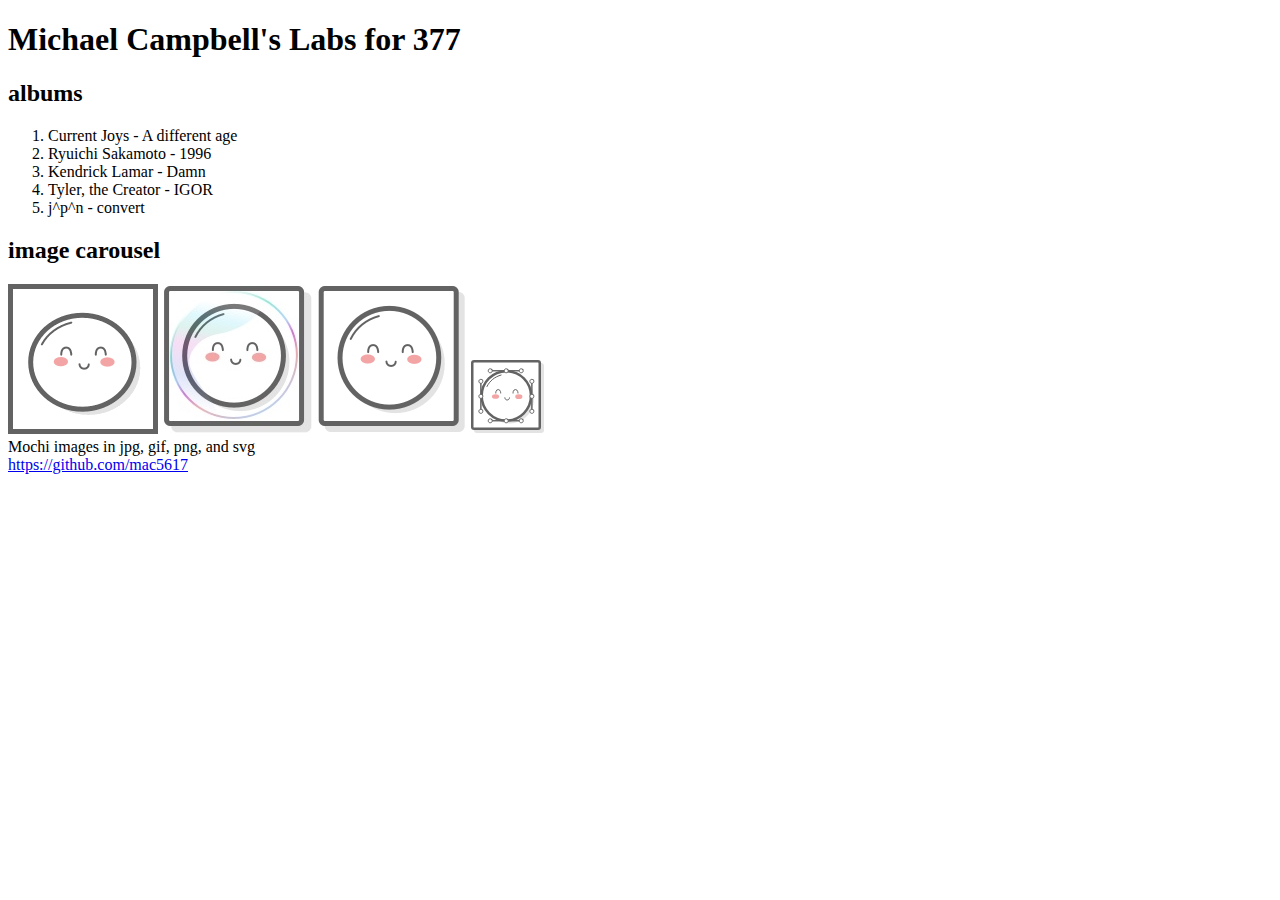
<file: client/lab_1/index.html>
<!DOCTYPE html>
<html lang="en">
<head>
  <meta charset="UTF-8">
  <title>Michael Campbell's Lab 1</title>
</head>
<body>
  <div class="full-width">
    <header><h1>Michael Campbell's Labs for 377</h1></header>
    <div class="container">
      <div class="left">
        <h2>albums</h2>
        <ol>
          <li>Current Joys - A different age</li>
          <li>Ryuichi Sakamoto - 1996</li>
          <li>Kendrick Lamar - Damn</li>
          <li>Tyler, the Creator - IGOR</li>
          <li>j^p^n - convert</li>
        </ol>
        <div class="right">
          <h2>image carousel</h2>
          <div class="images">
            <img src="images/mochi.gif" alt="mochi gif">
            <img src="images/mochi.jpg" alt="mochi jpg">
            <img src="images/mochi.png" alt="mochi png">
            <img src="images/mochi.svg" alt="mochi svg">
          </div>
          <div class="Description">
            Mochi images in jpg, gif, png, and svg
          </div>
        </div>
      </div>
    </div>
  </div>
  <footer><a href="https://github.com/mac5617" target="_blank" rel="noopener noreferrer">https://github.com/mac5617</a></footer>
</body>
</html>
</file>
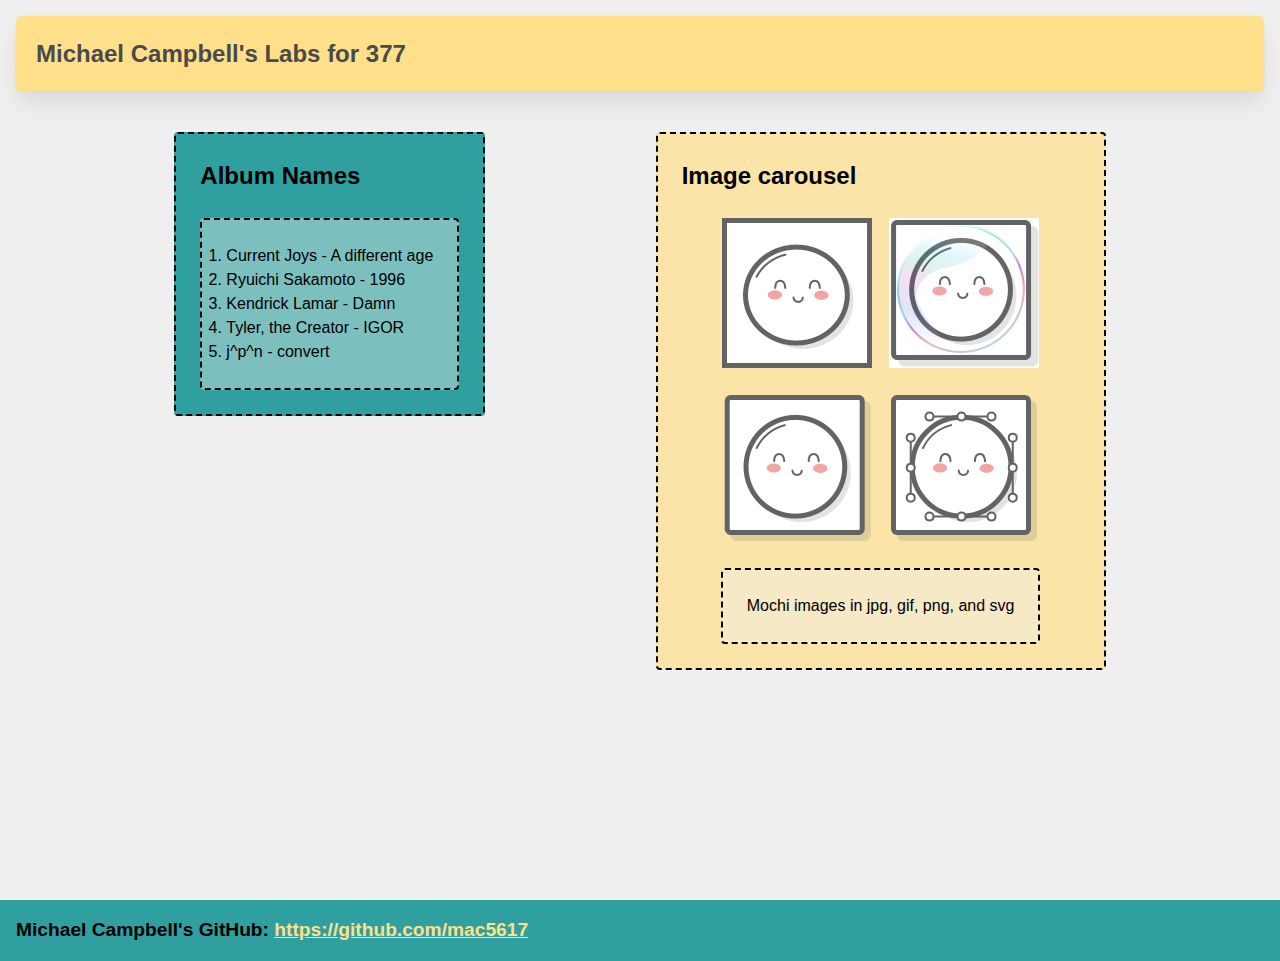
<file: client/lab_2/index.html>
<html lang="en">
<head>
    <meta charset="UTF-8">
    <title>Michael Campbell's Lab 2</title>
    <link rel="stylesheet" href="style.css">
</head>
<body>
  <div class="wrapper">
    <header class="header"><h1>Michael Campbell's Labs for 377</h1></header>
    <div class="container">
      <div class="left_section box">
          <h2>Album Names</h2>
          <ol class="box">
            <li>Current Joys - A different age</li>
            <li>Ryuichi Sakamoto - 1996</li>
            <li>Kendrick Lamar - Damn</li>
            <li>Tyler, the Creator - IGOR</li>
            <li>j^p^n - convert</li>
          </ol>
      </div>
      <div class="right_section box">
        <h2>Image carousel</h2>
        <div class="grid">
          <img src="images/mochi.gif" alt="mochi gif">
          <img src="images/mochi.jpg" alt="mochi jpg">
          <img src="images/mochi.png" alt="mochi png">
          <img src="images/mochi.svg" alt="mochi svg">
        </div>
        <div class="box">
          Mochi images in jpg, gif, png, and svg
        </div>
      </div>
    </div>
  </div>
  <footer class="footer">Michael Campbell's GitHub: <a href="https://github.com/mac5617" target="_blank" rel="noopener noreferrer">https://github.com/mac5617</a></footer>
</body>
</html>
</file>
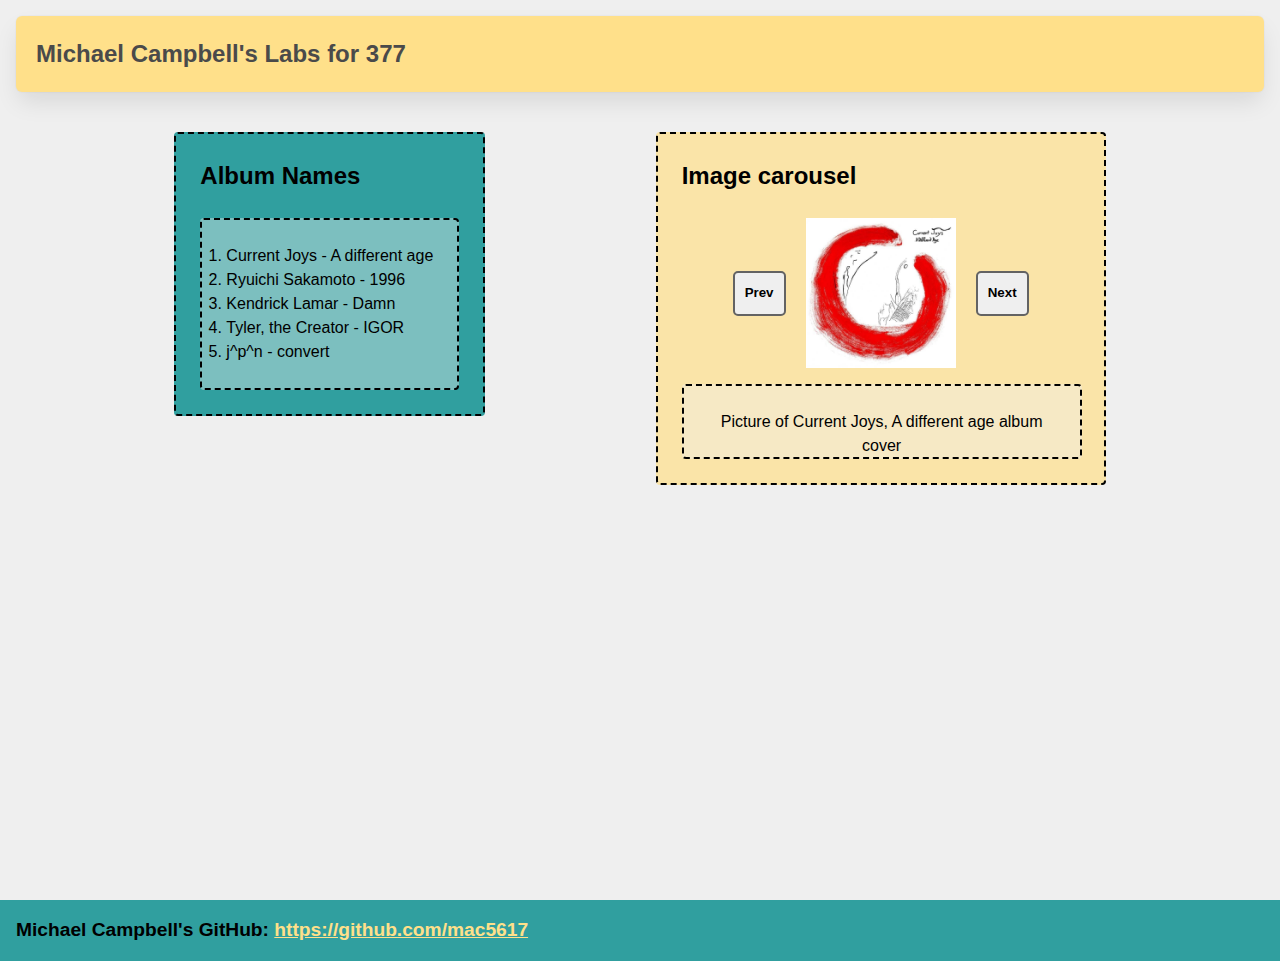
<file: client/lab_3/index.html>
<html lang="en">
<head>
    <meta charset="UTF-8">
    <title>Michael Campbell's Lab 3</title>
    <link rel="stylesheet" href="style.css">

</head>
<body>
  <div class="wrapper">
    <header class="header"><h1>Michael Campbell's Labs for 377</h1></header>
    <div class="container">
      <div class="left_section box">
          <h2>Album Names</h2>
          <ol class="box">
            <li>Current Joys - A different age</li>
            <li>Ryuichi Sakamoto - 1996</li>
            <li>Kendrick Lamar - Damn</li>
            <li>Tyler, the Creator - IGOR</li>
            <li>j^p^n - convert</li>
          </ol>
      </div>
      <div class="right_section box">
        <h2>Image carousel</h2>

          <div class="carousel">
            <button class="prev" aria-label="Previous Slide">Prev</button>
            <div class="carousel_item visible">
              <img src="images/Current_Joy.jpg" alt="Picture of Current Joys, A different age album cover">
            </div>
            <div class="carousel_item">
              <img src="images/damn.jpg" alt="Picture of Kendrick Lamar, Damn album cover">
            </div>
            <div class="carousel_item">
              <img src="images/igor.jpg" alt="Picture of Tyler the Creator, IGOR album cover">
            </div>
            <div class="carousel_item">
              <img src="images/jpn.jpg" alt="Picture of j^p^n, convert album cover">
            </div>
            <div class="carousel_item">
              <img src="images/1996.jpg" alt="Picture of Ryuichi Sakamoto, 1996 album cover">
            </div>
            <button class="next"aria-label="Next Slide">Next</button>
          </div>

        <div class="box TextDesc">
          Mochi images in jpg, gif, png, and svg
        </div>
          </div>
        </div>
    </div>
  </div>
  <footer class="footer">Michael Campbell's GitHub: <a href="https://github.com/mac5617" target="_blank" rel="noopener noreferrer">https://github.com/mac5617</a></footer>
  <script src="script.js"></script>
</body>
</html>
<!--
    Replace this with your working code from Lab 2, and include:
    - The styles in this folder's `style.css`
    - The script in script.js, which should be included via a `<script src="script.js" >` call before your closing </body> tag 
-->
</file>
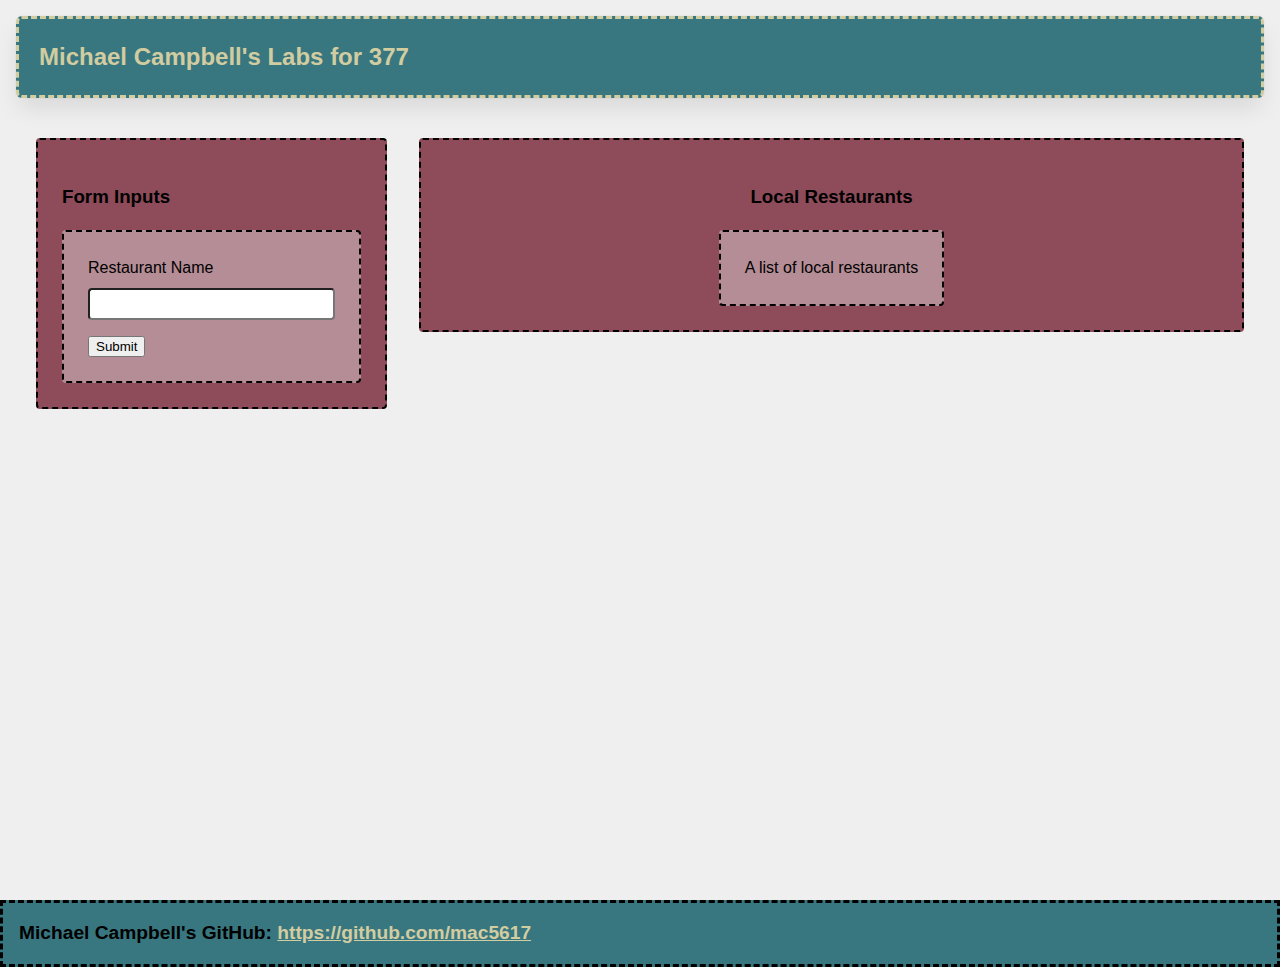
<file: client/lab_4/index.html>
<html lang="en">
  <head>
    <meta charset="UTF-8" />
    <meta http-equiv="X-UA-Compatible" content="IE=edge" />
    <meta name="viewport" content="width=device-width, initial-scale=1.0" />
    <title>Michael Campbell's Labs for 377</title>
    <link rel="stylesheet" href="style.css" />
  </head>
  <body>
    <div class="wrapper">
      <header class="header">
        <h1>Michael Campbell's Labs for 377</h1>
      </header>
      <div class="container">
        <div class="left_section box">
          <h3>Form Inputs</h3>
          <form action="/api" class="box">
            <label for="resto">Restaurant Name</label>
            <input type="text" name="resto" id="resto" />
            <button type="submit">Submit</button>
          </form>
        </div>
        <div class="right_section box">
          <h3>Local Restaurants</h3>
          <div class="restaurant_list box">A list of local restaurants</div>
        </div>
      </div>
    </div>
  </body>
  <footer class="footer">
    Michael Campbell's GitHub: <a href="https://github.com/mac5617">https://github.com/mac5617</a>
  </footer>
</html>
</file>
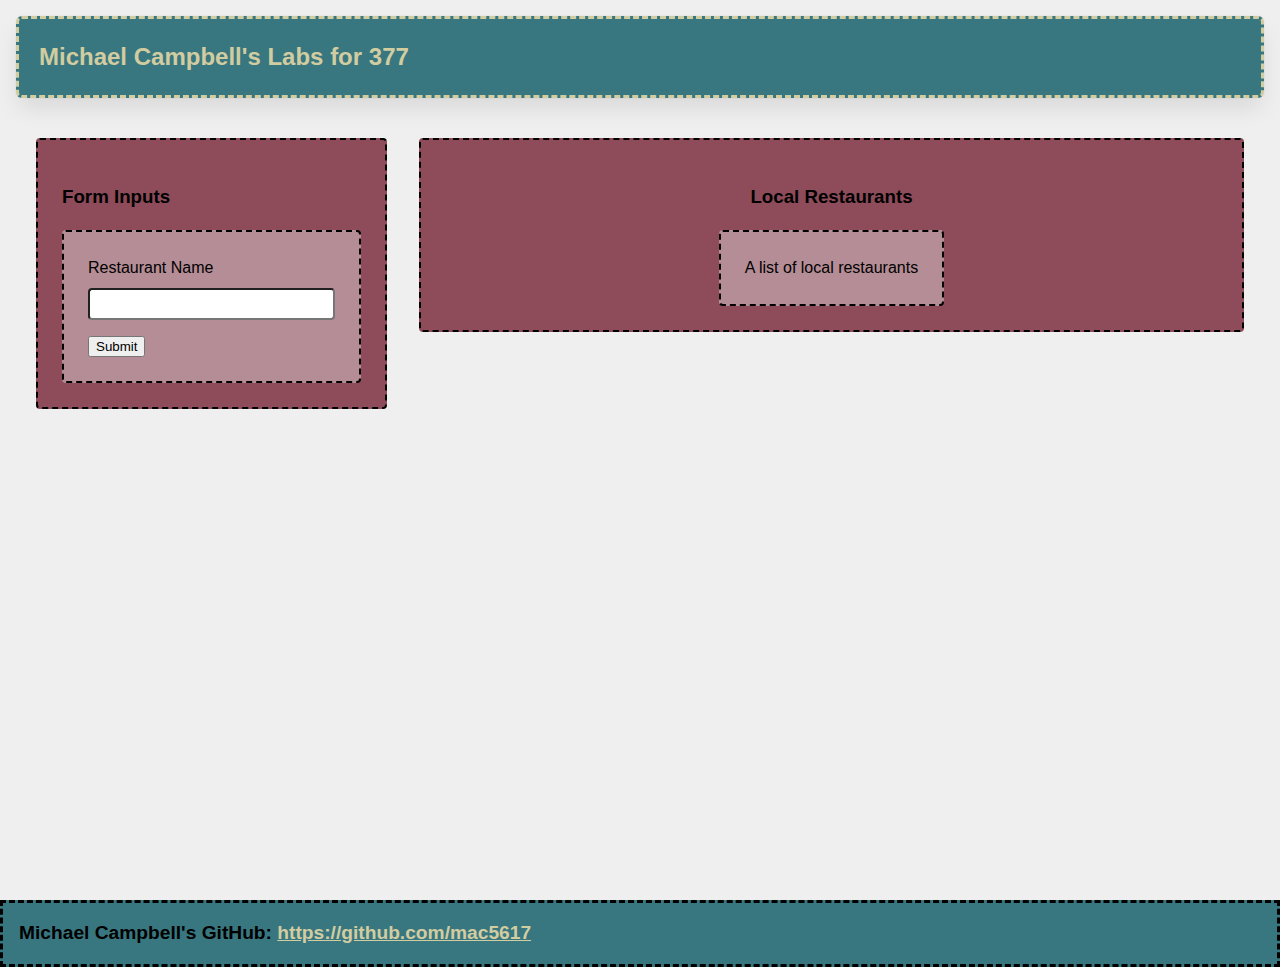
<file: client/lab_5/index.html>
<html lang="en">
  <head>
    <meta charset="UTF-8" />
    <meta http-equiv="X-UA-Compatible" content="IE=edge" />
    <meta name="viewport" content="width=device-width, initial-scale=1.0" />
    <title>Michael Campbell's Labs for 377</title>
    <link rel="stylesheet" href="style.css" />
    <script src="script.js"></script>
  </head>
  <body>
    <div class="wrapper">
      <header class="header">
        <h1>Michael Campbell's Labs for 377</h1>
      </header>
      <div class="container">
        <div class="left_section box">
          <h3>Form Inputs</h3>
          <form action="/api" class="box main_form">
            <label for="resto">Restaurant Name</label>
            <input type="text" name="resto" id="resto" />
            <button type="submit">Submit</button>
          </form>
        </div>
        <div class="right_section box">
          <h3>Local Restaurants</h3>
          <div class="restaurant_list box">A list of local restaurants</div>
        </div>
      </div>
    </div>
  </body>
  <footer class="footer">
    Michael Campbell's GitHub: <a href="https://github.com/mac5617">https://github.com/mac5617</a>
  </footer>
</html>
</file>
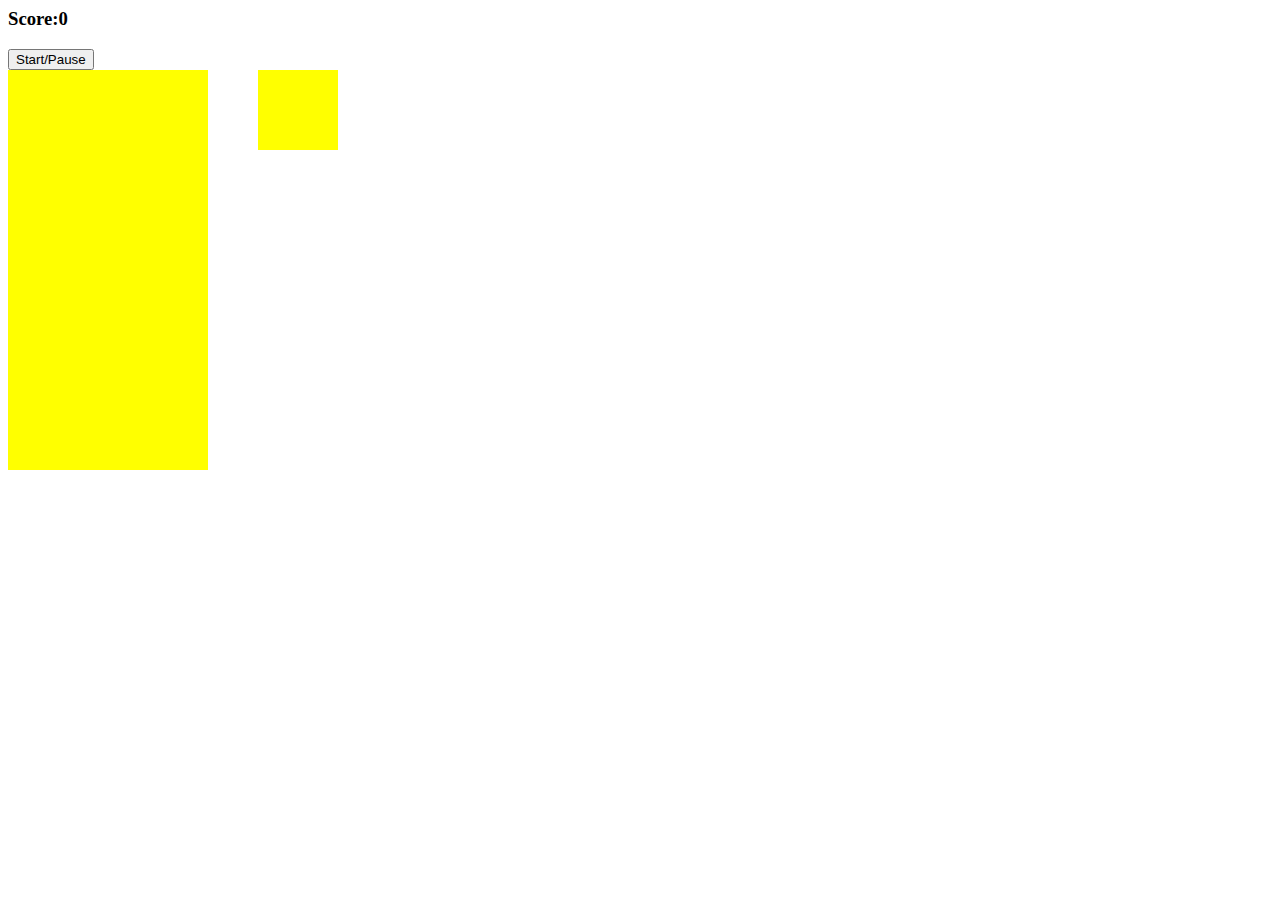
<file: client/tetris/index.html>
<html lang="en">
<head>
    <meta charset="UTF-8">
    <meta http-equiv="X-UA-Compatible" content="IE=edge">
    <meta name="viewport" content="width=device-width, initial-scale=1.0">
    <title>Basic Tetris</title>
    <script src="app.js"></script>
    <link rel="stylesheet" href="style.css">
</head>
<body>
    <h3>Score:<span id="score">0</span></h3>
    <button id="start-button">Start/Pause</button>
    <div class="container">
        <div class="grid">
            <div></div>
            <div></div>
            <div></div>
            <div></div>
            <div></div>
            <div></div>
            <div></div>
            <div></div>
            <div></div>
            <div></div>
            <div></div>
            <div></div>
            <div></div>
            <div></div>
            <div></div>
            <div></div>
            <div></div>
            <div></div>
            <div></div>
            <div></div>
            <div></div>
            <div></div>
            <div></div>
            <div></div>
            <div></div>
            <div></div>
            <div></div>
            <div></div>
            <div></div>
            <div></div>
            <div></div>
            <div></div>
            <div></div>
            <div></div>
            <div></div>
            <div></div>
            <div></div>
            <div></div>
            <div></div>
            <div></div>
            <div></div>
            <div></div>
            <div></div>
            <div></div>
            <div></div>
            <div></div>
            <div></div>
            <div></div>
            <div></div>
            <div></div>
            <div></div>
            <div></div>
            <div></div>
            <div></div>
            <div></div>
            <div></div>
            <div></div>
            <div></div>
            <div></div>
            <div></div>
            <div></div>
            <div></div>
            <div></div>
            <div></div>
            <div></div>
            <div></div>
            <div></div>
            <div></div>
            <div></div>
            <div></div>
            <div></div>
            <div></div>
            <div></div>
            <div></div>
            <div></div>
            <div></div>
            <div></div>
            <div></div>
            <div></div>
            <div></div>
            <div></div>
            <div></div>
            <div></div>
            <div></div>
            <div></div>
            <div></div>
            <div></div>
            <div></div>
            <div></div>
            <div></div>
            <div></div>
            <div></div>
            <div></div>
            <div></div>
            <div></div>
            <div></div>
            <div></div>
            <div></div>
            <div></div>
            <div></div>
            <div></div>
            <div></div>
            <div></div>
            <div></div>
            <div></div>
            <div></div>
            <div></div>
            <div></div>
            <div></div>
            <div></div>
            <div></div>
            <div></div>
            <div></div>
            <div></div>
            <div></div>
            <div></div>
            <div></div>
            <div></div>
            <div></div>
            <div></div>
            <div></div>
            <div></div>
            <div></div>
            <div></div>
            <div></div>
            <div></div>
            <div></div>
            <div></div>
            <div></div>
            <div></div>
            <div></div>
            <div></div>
            <div></div>
            <div></div>
            <div></div>
            <div></div>
            <div></div>
            <div></div>
            <div></div>
            <div></div>
            <div></div>
            <div></div>
            <div></div>
            <div></div>
            <div></div>
            <div></div>
            <div></div>
            <div></div>
            <div></div>
            <div></div>
            <div></div>
            <div></div>
            <div></div>
            <div></div>
            <div></div>
            <div></div>
            <div></div>
            <div></div>
            <div></div>
            <div></div>
            <div></div>
            <div></div>
            <div></div>
            <div></div>
            <div></div>
            <div></div>
            <div></div>
            <div></div>
            <div></div>
            <div></div>
            <div></div>
            <div></div>
            <div></div>
            <div></div>
            <div></div>
            <div></div>
            <div></div>
            <div></div>
            <div></div>
            <div></div>
            <div></div>
            <div></div>
            <div></div>
            <div></div>
            <div></div>
            <div></div>
            <div></div>
            <div></div>
            <div></div>
            <div></div>
            <div></div>
            <div></div>
            <div></div>
            <div></div>
            <div></div>
            <div></div>
            <div></div>
            <div></div>
            <div></div>
            <div></div>
            <div class="taken"></div>
            <div class="taken"></div>
            <div class="taken"></div>
            <div class="taken"></div>
            <div class="taken"></div>
            <div class="taken"></div>
            <div class="taken"></div>
            <div class="taken"></div>
            <div class="taken"></div>
            <div class="taken"></div>
        </div>
        <div class="mini-grid">
            <div></div>
            <div></div>
            <div></div>
            <div></div>
            <div></div>
            <div></div>
            <div></div>
            <div></div>
            <div></div>
            <div></div>
            <div></div>
            <div></div>
            <div></div>
            <div></div>
            <div></div>
            <div></div>
        </div>
    </div>
    
</body>
</html>
</file>
<file: client/lab_2/style.css>
* {
  box-sizing: border-box;
}

/* 
  These rules apply to actual HTML elements with no labelling!
  So: they style the tags directly
*/

html {
  background-color: #fff;
  font-size: 16px;
  min-width: 300px;
  overflow-x: hidden;
  overflow-y: scroll;

  /* these are specific to different browsers */
  -moz-osx-font-smoothing: grayscale;
  -webkit-font-smoothing: antialiased;
  text-rendering: optimizeLegibility;
  -webkit-text-size-adjust: 100%;
  -moz-text-size-adjust: 100%;
  text-size-adjust: 100%;
}

body {
  margin: 0;
  padding: 0;

  font-family: ‘Segoe UI’, Candara, ‘Bitstream Vera Sans’, ‘DejaVu Sans’, ‘Bitsream Vera Sans’, ‘Trebuchet MS’, Verdana, ‘Verdana Ref’, sans-serif;
  font-weight: 400;
  line-height: 1.5;
  background-color: rgb(239, 239, 239);
}


a {
  display: inline-block;
  text-decoration: none;
}

h2 {
  margin:0;
  padding:0;
  padding-bottom:1.5rem;
}

form {
  accent-color: hsla(120, 100%, 50%, 0.482);
}

/*
  - These styles use 'class names'
  - You can apply them by using the 'class' attribute on your HTML
  - like this: <div class="wrapper">
  - note that the period vanishes there!
*/


.wrapper {
  min-height: 100vh;
  display: flex;
  flex-direction: column;
  margin: 0;
  flex: 1;
}

.container {
  margin: 0 20px;
  display: flex;
  justify-content: space-evenly;
  align-items: start;
  flex:1;
}

.header {
  padding-top: 1rem;
  padding-left: 1rem;
  padding-right: 1rem;
  padding-bottom: 1.5rem;
}


/*
  This rule implies that the H1 tag lives within another HTML tag
  It "inherits" some rules from the above
  Those rules won't apply to an h1 that's outside a block with the class of 'header'
*/

.header h1 {
  display: block;
  /* this will push other blocks out of the way */

  /* colors */
  background-color: #ffe08a;
  color: #4a4a4a;

  /* shapes */
  border-radius: 6px;
  font-size: 1.5rem;
  padding: 1.25rem;
  margin:0; /* removing the margin on h1 tags means the header pins to the top if we move it around */


  /* box-shadows are fancy */
  box-shadow: 0 0.5em 1em -0.125em rgb(10 10 10 / 10%), 0 0 0 1px rgb(10 10 10 / 2%);
}


/*
  Rules can be combined on a block to apply the 'cascade' in order
  So you can use two classnames in a single class attribute
  like: <div class="box section">

  Rules may combine in unexpected ways - remember that the LAST thing written in this file will have "priority"
  And will be what displays in your client
*/

.box {
  background-color: rgba(239, 239, 239, 0.40);
  border: 2px dashed;
  border-radius: 4px;

  width: fit-content;
  height:fit-content;
  padding: 1.5rem;
  margin: 0 auto;
}

.left_section {
  background-color: rgba(0, 139, 139, 0.8);
  flex: 0 1 auto;
  margin: 1rem;
  padding: 1.5rem;
}

.right_section {
  background-color: rgba(255, 224, 138, 0.7);
  flex: 1 2 auto;
  margin: 1rem;
  max-width: 450px;
  align-items: center;
  max-width: 450px;
}

/*
  This block is actually dependent on the "container" block having a flex set on it
  and the "wrapper" block displaying as a flex column with a "vertical height" (vh) of 100.
  That serves to cram the footer to the bottom of the page.
*/

.footer {
  flex-shrink: 0;
  padding: 1rem;
  background-color: rgba(0, 139, 139, 0.8);
  font-size: 1.2rem;
  font-weight: 600;
}

.footer a {
  color: rgba(255, 224, 138, 1);
  text-decoration: underline;
}

/*
  This is an example of a 'pseudoclass'
  In this instance, it says what to do if a mouse hovers over a link
  This is pretty desktop-specific, since there's no hover function on touchscreens
*/
.footer a:hover {
  /* Hue, saturation, luminosity, alpha */
  background-color: hsla(0, 0%, 90%, 0.15);
  /* red, green, blue, alpha */
  color: rgb(246, 169, 93);
  text-decoration: none;
}

.subtitle {
  color: rgba(0, 0, 0, 0.8);
  margin: 0px;
  margin-bottom: 5px;
}


/* Deploy this with images as direct "children" and the images should pop into shape */
.grid {
  display: flex;
  justify-content: space-evenly;
  flex-flow: wrap;
  width: 350px;
  height: 350px;
  margin: 0 auto;
}

.grid img {
  width: 150px;
  height: 150px;
}
</file>
<file: client/lab_3/style.css>
* {
  box-sizing: border-box;
}

/* 
  These rules apply to actual HTML elements with no labelling!
  So: they style the tags directly
*/

html {
  background-color: #fff;
  font-size: 16px;
  min-width: 300px;
  overflow-x: hidden;
  overflow-y: scroll;

  /* these are specific to different browsers */
  -moz-osx-font-smoothing: grayscale;
  -webkit-font-smoothing: antialiased;
  text-rendering: optimizeLegibility;
  -webkit-text-size-adjust: 100%;
  -moz-text-size-adjust: 100%;
  text-size-adjust: 100%;
}

body {
  margin: 0;
  padding: 0;

  font-family: ‘Segoe UI’, Candara, ‘Bitstream Vera Sans’, ‘DejaVu Sans’, ‘Bitsream Vera Sans’, ‘Trebuchet MS’, Verdana, ‘Verdana Ref’, sans-serif;
  font-weight: 400;
  line-height: 1.5;
  background-color: rgb(239, 239, 239);
}


a {
  display: inline-block;
  text-decoration: none;
}

h2 {
  margin:0;
  padding:0;
  padding-bottom:1.5rem;
}

form {
  accent-color: hsla(120, 100%, 50%, 0.482);
}

/*
  - These styles use 'class names'
  - You can apply them by using the 'class' attribute on your HTML
  - like this: <div class="wrapper">
  - note that the period vanishes there!
*/


.wrapper {
  min-height: 100vh;
  display: flex;
  flex-direction: column;
  margin: 0;
  flex: 1;
}

.container {
  margin: 0 20px;
  display: flex;
  justify-content: space-evenly;
  align-items: start;
  flex:1;
}

.header {
  padding-top: 1rem;
  padding-left: 1rem;
  padding-right: 1rem;
  padding-bottom: 1.5rem;
}


/*
  This rule implies that the H1 tag lives within another HTML tag
  It "inherits" some rules from the above
  Those rules won't apply to an h1 that's outside a block with the class of 'header'
*/

.header h1 {
  display: block;
  /* this will push other blocks out of the way */

  /* colors */
  background-color: #ffe08a;
  color: #4a4a4a;

  /* shapes */
  border-radius: 6px;
  font-size: 1.5rem;
  padding: 1.25rem;
  margin:0; /* removing the margin on h1 tags means the header pins to the top if we move */


  /* box-shadows are fancy */
  box-shadow: 0 0.5em 1em -0.125em rgb(10 10 10 / 10%), 0 0 0 1px rgb(10 10 10 / 2%);
}


/*
  Rules can be combined on a block to apply the 'cascade' in order
  So you can use two classnames in a single class attribute
  like: <div class="box section">

  Rules may combine in unexpected ways - remember that the LAST thing written in this file will have "priority"
  And will be what displays in your client
*/

.box {
  background-color: rgba(239, 239, 239, 0.40);
  border: 2px dashed;
  border-radius: 4px;

  width: fit-content;
  height:fit-content;
  padding: 1.5rem;
  margin: 0 auto;
}

.left_section {
  background-color: rgba(0, 139, 139, 0.8);
  flex: 0 1 auto;
  margin: 1rem;
  padding: 1.5rem;
}

.right_section {
  background-color: rgba(255, 224, 138, 0.7);
  flex: 1 2 auto;
  margin: 1rem;
  align-items: center;
  max-width: 450px;
}

/*
  This block is actually dependent on the "container" block having a flex set on it
  and the "wrapper" block displaying as a flex column with a "vertical height" (vh) of 100.
  That serves to cram the footer to the bottom of the page.
*/

.footer {
  flex-shrink: 0;
  padding: 1rem;
  background-color: rgba(0, 139, 139, 0.8);
  font-size: 1.2rem;
  font-weight: 600;
}

.footer a {
  color: rgba(255, 224, 138, 1);
  text-decoration: underline;
}

/*
  This is an example of a 'pseudoclass'
  In this instance, it says what to do if a mouse hovers over a link
  This is pretty desktop-specific, since there's no hover function on touchscreens
*/
.footer a:hover {
  /* Hue, saturation, luminosity, alpha */
  background-color: hsla(0, 0%, 90%, 0.15);
  /* red, green, blue, alpha */
  color: rgb(246, 169, 93);
  text-decoration: none;
}

.subtitle {
  color: rgba(0, 0, 0, 0.8);
  margin: 0px;
  margin-bottom: 5px;
}


/* Deploy this with images as direct "children" and the images should pop into shape */
.grid {
  display: flex;
  justify-content: space-evenly;
  flex-flow: wrap;
  width: 350px;
  height: 350px;
  margin: 0 auto;
}

.grid img {
  width: 150px;
  height: 150px;
}
.TextDesc {
  height: 75px;
  width: 400px;
  text-align: center;
}

/* Carousel */
div.carousel {
  max-width: 300px;
  overflow: hidden;
  text-align: center;
  display: flex;
  flex-direction: row;
  align-items: center;
  justify-content: space-between;
  margin: 0 auto;
  margin-bottom: 1rem;
}

.carousel .slides {
  display: flex;
  overflow-x: auto;
  scroll-snap-type: x mandatory;
  scroll-behavior: smooth;
  -webkit-overflow-scrolling: touch;
}

/* .carousel_item, */
.carousel_item{
  display: none;
}
.hidden {
  display: none;
}

.visible {
  display: block;
}

.carousel_item img {
  /* 
    Setting width, rather than max-width or min-width,
    means annoying pop-ins won't happen
    but it also means you need to format your images to be compatible
    or they will stretch weird

    - try a tall one and see what happens
    - change the height on a fixed image size and see what happens
    - now make sure that images are _always_ square
    - ... there's a reason crop tools are popular in image editors
   */
  width: 150px; 
}

.prev,
.next {
  border: none;
  margin: 2px;
  text-align: center;
  border-radius: 5px;
  font-weight: bold;
  height: 45px;
  padding: 10px;
  line-height: 0; /* This centers a button's text! */
  border: 2px solid rgb(99,99,99); /* shorthand for how to do a border */
}

.prev:focus,
.next:focus {
  margin: 0;
  /* Pick a good border colour and check out how it works with your buttons */
  border-color: #4a2b25;
}

.prev:hover,
.next:hover {
  /* Pick a good background colour for your hover pseudoclass */
  background-color: rgb(235, 144, 17);
}
</file>
<file: client/lab_4/style.css>
* {
  box-sizing: border-box;
}

/* 
  These rules apply to actual HTML elements with no labelling!
  So: they style the tags directly
*/

html {
  background-color: #fff;
  font-size: 16px;
  min-width: 300px;
  overflow-x: hidden;
  overflow-y: scroll;

  /* these are specific to different browsers */
  -moz-osx-font-smoothing: grayscale;
  -webkit-font-smoothing: antialiased;
  text-rendering: optimizeLegibility;
  -webkit-text-size-adjust: 100%;
  -moz-text-size-adjust: 100%;
  text-size-adjust: 100%;
}

body {
  margin: 0;
  padding: 0;

  font-family: ‘Segoe UI’, Candara, ‘Bitstream Vera Sans’, ‘DejaVu Sans’, ‘Bitsream Vera Sans’, ‘Trebuchet MS’, Verdana, ‘Verdana Ref’, sans-serif;
  font-weight: 400;
  line-height: 1.5;
  background-color: rgb(239, 239, 239);
}


a {
  display: inline-block;
  text-decoration: none;
}

h2 {
  margin:0;
  padding:0;
  padding-bottom:1.5rem;
}

form {
  accent-color: hsla(120, 100%, 50%, 0.482);
}

/*
  - These styles use 'class names'
  - You can apply them by using the 'class' attribute on your HTML
  - like this: <div class="wrapper">
  - note that the period vanishes there!
*/


.wrapper {
  min-height: 100vh;
  display: flex;
  flex-direction: column;
  margin: 0;
  flex: 1;
}

.container {
  margin: 0 20px;
  display: flex;
  justify-content: space-evenly;
  align-items: start;
  flex:1;
}

.header {
  padding-top: 1rem;
  padding-left: 1rem;
  padding-right: 1rem;
  padding-bottom: 1.5rem;
}


/*
  This rule implies that the H1 tag lives within another HTML tag
  It "inherits" some rules from the above
  Those rules won't apply to an h1 that's outside a block with the class of 'header'
*/

.header h1 {
  display: block;
  /* this will push other blocks out of the way */

  /* colors */
  background-color: #387780;
  color: #D2CCA1;

  /* shapes */
  border-radius: 6px;
  font-size: 1.5rem;
  padding: 1.25rem;
  margin:0; /* removing the margin on h1 tags means the header pins to the top if we move */


  /* box-shadows are fancy */
  box-shadow: 0 0.5em 1em -0.125em rgb(10 10 10 / 10%), 0 0 0 1px rgb(10 10 10 / 2%);
}


/*
  Rules can be combined on a block to apply the 'cascade' in order
  So you can use two classnames in a single class attribute
  like: <div class="box section">

  Rules may combine in unexpected ways - remember that the LAST thing written in this file will have "priority"
  And will be what displays in your client
*/

.box {
  background-color: rgba(239, 239, 239, 0.40);
  border: 2px dashed;
  border-radius: 4px;

  width: fit-content;
  height:fit-content;
  padding: 1.5rem;
  margin: 0 auto;
}

.left_section {
  background-color:#8e4c5a;
  flex: 0 1 auto;
  margin: 1rem;
  padding: 1.5rem;
}

.right_section {
  background-color: #8e4c5a;
  text-align: center;
  flex: 1 2 auto;
  margin: 1rem;
  align-items: center;
  display: flex;
  flex-flow: column;
}

/*
  This block is actually dependent on the "container" block having a flex set on it
  and the "wrapper" block displaying as a flex column with a "vertical height" (vh) of 100.
  That serves to cram the footer to the bottom of the page.
*/

.footer {
  flex-shrink: 0;
  padding: 1rem;
  background-color: #387780;

  font-size: 1.2rem;
  font-weight: 600;
}

.footer a {
  color: #D2CCA1;
  text-decoration: underline;
}

/*
  This is an example of a 'pseudoclass'
  In this instance, it says what to do if a mouse hovers over a link
  This is pretty desktop-specific, since there's no hover function on touchscreens
*/
.footer a:hover {
  /* Hue, saturation, luminosity, alpha */
  background-color: hsla(0, 0%, 90%, 0.15);
  /* red, green, blue, alpha */
  color: rgb(246, 169, 93);
  text-decoration: none;
}

.subtitle {
  color: rgba(0, 0, 0, 0.8);
  margin: 0px;
  margin-bottom: 5px;
}


/* Deploy this with images as direct "children" and the images should pop into shape */
.grid {
  display: flex;
  justify-content: space-evenly;
  flex-flow: wrap;
  width: 350px;
  height: 350px;
  margin: 0 auto;
}

.grid img {
  width: 150px;
  height: 150px;
}


/* Carousel */
div.carousel {
  max-width: 300px;
  overflow: hidden;
  text-align: center;
  display: flex;
  flex-direction: row;
  align-items: center;
  justify-content: space-between;
  margin: 0 auto;
  margin-bottom: 1rem;
}

.carousel .slides {
  display: flex;
  overflow-x: auto;
  scroll-snap-type: x mandatory;
  scroll-behavior: smooth;
  -webkit-overflow-scrolling: touch;
}

/* .carousel_item, */
.hidden {
  display: none;
}

.visible {
  display: block;
}

.carousel_item img {
  /* 
    Setting width, rather than max-width or min-width,
    means annoying pop-ins won't happen
    but it also means you need to format your images to be compatible
    or they will stretch weird

    - try a tall one and see what happens
    - change the height on a fixed image size and see what happens
    - now make sure that images are _always_ square
    - ... there's a reason crop tools are popular in image editors
   */
  width: 150px; 
}

.prev,
.next {
  border: none;
  margin: 2px;
  text-align: center;
  border-radius: 5px;
  font-weight: bold;
  height: 45px;
  padding: 10px;
  line-height: 0; /* This centers a button's text! */
  border: 2px solid rgb(99,99,99); /* shorthand for how to do a border */
}

.prev:focus,
.next:focus {
  margin: 0;
  /* Pick a good border colour and check out how it works with your buttons */
}


/*
Form Styles
*/

form input {
  /* This is a hack to make sure our boxes line up with one another nicely */
  width: 100%;
  width: -moz-available;          /* WebKit-based browsers will ignore this. */
  width: -webkit-fill-available;  /* Mozilla-based browsers will ignore this. */
  width: fill-available;

  /* here we are setting white space correctly */
  margin-bottom: 1rem;
  height: 2rem;
  border-radius: 4px;
}

form label {
  width: 100%;
  width: -moz-available;          /* WebKit-based browsers will ignore this. */
  width: -webkit-fill-available;  /* Mozilla-based browsers will ignore this. */
  width: fill-available;
  align-items: flex-start;

  display: block; /* this turns the label text into a box we can set margins on */
  margin-bottom: 0.5rem;
}
header > h1, footer{
  border: dashed;
}

/* How To Write A Media Query For Small Screens */

@media only screen and (max-width: 736px){
  /* Rules in here will only apply when a screen is the correct size */
  /* check it out by using your developer tools to shrink your screen-size */
  .container {
    background-color: rgba(204, 8, 162, 0.65);
    align-items: center;
    flex-direction: column;
}
  .right_section{
    align-items: flex-start;;
  }
  .box{
    width: 90%;
  }
}
</file>
<file: client/lab_5/style.css>
/* CSS instructions for Lab 5 */
/* Bring in your successful CSS from week 4 */
/* In your #map rule, set map to display:none; to temporarily hide your map box */

* {
    box-sizing: border-box;
  }
  
  /* 
    These rules apply to actual HTML elements with no labelling!
    So: they style the tags directly
  */
  
  html {
    background-color: #fff;
    font-size: 16px;
    min-width: 300px;
    overflow-x: hidden;
    overflow-y: scroll;
  
    /* these are specific to different browsers */
    -moz-osx-font-smoothing: grayscale;
    -webkit-font-smoothing: antialiased;
    text-rendering: optimizeLegibility;
    -webkit-text-size-adjust: 100%;
    -moz-text-size-adjust: 100%;
    text-size-adjust: 100%;
  }
  
  body {
    margin: 0;
    padding: 0;
  
    font-family: ‘Segoe UI’, Candara, ‘Bitstream Vera Sans’, ‘DejaVu Sans’, ‘Bitsream Vera Sans’, ‘Trebuchet MS’, Verdana, ‘Verdana Ref’, sans-serif;
    font-weight: 400;
    line-height: 1.5;
    background-color: rgb(239, 239, 239);
  }
  
  
  a {
    display: inline-block;
    text-decoration: none;
  }
  
  h2 {
    margin:0;
    padding:0;
    padding-bottom:1.5rem;
  }
  
  form {
    accent-color: hsla(120, 100%, 50%, 0.482);
  }
  
  /*
    - These styles use 'class names'
    - You can apply them by using the 'class' attribute on your HTML
    - like this: <div class="wrapper">
    - note that the period vanishes there!
  */
  
  
  .wrapper {
    min-height: 100vh;
    display: flex;
    flex-direction: column;
    margin: 0;
    flex: 1;
  }
  
  .container {
    margin: 0 20px;
    display: flex;
    justify-content: space-evenly;
    align-items: start;
    flex:1;
  }
  
  .header {
    padding-top: 1rem;
    padding-left: 1rem;
    padding-right: 1rem;
    padding-bottom: 1.5rem;
  }
  
  
  /*
    This rule implies that the H1 tag lives within another HTML tag
    It "inherits" some rules from the above
    Those rules won't apply to an h1 that's outside a block with the class of 'header'
  */
  
  .header h1 {
    display: block;
    /* this will push other blocks out of the way */
  
    /* colors */
    background-color: #387780;
    color: #D2CCA1;
  
    /* shapes */
    border-radius: 6px;
    font-size: 1.5rem;
    padding: 1.25rem;
    margin:0; /* removing the margin on h1 tags means the header pins to the top if we move */
  
  
    /* box-shadows are fancy */
    box-shadow: 0 0.5em 1em -0.125em rgb(10 10 10 / 10%), 0 0 0 1px rgb(10 10 10 / 2%);
  }
  
  
  /*
    Rules can be combined on a block to apply the 'cascade' in order
    So you can use two classnames in a single class attribute
    like: <div class="box section">
  
    Rules may combine in unexpected ways - remember that the LAST thing written in this file will have "priority"
    And will be what displays in your client
  */
  
  .box {
    background-color: rgba(239, 239, 239, 0.40);
    border: 2px dashed;
    border-radius: 4px;
  
    width: fit-content;
    height:fit-content;
    padding: 1.5rem;
    margin: 0 auto;
  }
  
  .left_section {
    background-color:#8e4c5a;
    flex: 0 1 auto;
    margin: 1rem;
    padding: 1.5rem;
  }
  
  .right_section {
    background-color: #8e4c5a;
    text-align: center;
    flex: 1 2 auto;
    margin: 1rem;
    align-items: center;
    display: flex;
    flex-flow: column;
  }
  
  /*
    This block is actually dependent on the "container" block having a flex set on it
    and the "wrapper" block displaying as a flex column with a "vertical height" (vh) of 100.
    That serves to cram the footer to the bottom of the page.
  */
  
  .footer {
    flex-shrink: 0;
    padding: 1rem;
    background-color: #387780;
  
    font-size: 1.2rem;
    font-weight: 600;
  }
  
  .footer a {
    color: #D2CCA1;
    text-decoration: underline;
  }
  
  /*
    This is an example of a 'pseudoclass'
    In this instance, it says what to do if a mouse hovers over a link
    This is pretty desktop-specific, since there's no hover function on touchscreens
  */
  .footer a:hover {
    /* Hue, saturation, luminosity, alpha */
    background-color: hsla(0, 0%, 90%, 0.15);
    /* red, green, blue, alpha */
    color: rgb(246, 169, 93);
    text-decoration: none;
  }
  
  .subtitle {
    color: rgba(0, 0, 0, 0.8);
    margin: 0px;
    margin-bottom: 5px;
  }
  
  
  /* Deploy this with images as direct "children" and the images should pop into shape */
  .grid {
    display: flex;
    justify-content: space-evenly;
    flex-flow: wrap;
    width: 350px;
    height: 350px;
    margin: 0 auto;
  }
  
  .grid img {
    width: 150px;
    height: 150px;
  }
  
  
  /* Carousel */
  div.carousel {
    max-width: 300px;
    overflow: hidden;
    text-align: center;
    display: flex;
    flex-direction: row;
    align-items: center;
    justify-content: space-between;
    margin: 0 auto;
    margin-bottom: 1rem;
  }
  
  .carousel .slides {
    display: flex;
    overflow-x: auto;
    scroll-snap-type: x mandatory;
    scroll-behavior: smooth;
    -webkit-overflow-scrolling: touch;
  }
  
  /* .carousel_item, */
  .hidden {
    display: none;
  }
  
  .visible {
    display: block;
  }
  
  .carousel_item img {
    /* 
      Setting width, rather than max-width or min-width,
      means annoying pop-ins won't happen
      but it also means you need to format your images to be compatible
      or they will stretch weird
  
      - try a tall one and see what happens
      - change the height on a fixed image size and see what happens
      - now make sure that images are _always_ square
      - ... there's a reason crop tools are popular in image editors
     */
    width: 150px; 
  }
  
  .prev,
  .next {
    border: none;
    margin: 2px;
    text-align: center;
    border-radius: 5px;
    font-weight: bold;
    height: 45px;
    padding: 10px;
    line-height: 0; /* This centers a button's text! */
    border: 2px solid rgb(99,99,99); /* shorthand for how to do a border */
  }
  
  .prev:focus,
  .next:focus {
    margin: 0;
    /* Pick a good border colour and check out how it works with your buttons */
  }
  
  
  /*
  Form Styles
  */
  
  form input {
    /* This is a hack to make sure our boxes line up with one another nicely */
    width: 100%;
    width: -moz-available;          /* WebKit-based browsers will ignore this. */
    width: -webkit-fill-available;  /* Mozilla-based browsers will ignore this. */
    width: fill-available;
  
    /* here we are setting white space correctly */
    margin-bottom: 1rem;
    height: 2rem;
    border-radius: 4px;
  }
  
  form label {
    width: 100%;
    width: -moz-available;          /* WebKit-based browsers will ignore this. */
    width: -webkit-fill-available;  /* Mozilla-based browsers will ignore this. */
    width: fill-available;
    align-items: flex-start;
  
    display: block; /* this turns the label text into a box we can set margins on */
    margin-bottom: 0.5rem;
  }
  header > h1, footer{
    border: dashed;
  }
  
  /* How To Write A Media Query For Small Screens */
  
  @media only screen and (max-width: 736px){
    /* Rules in here will only apply when a screen is the correct size */
    /* check it out by using your developer tools to shrink your screen-size */
    .container {
      background-color: rgba(204, 8, 162, 0.65);
      align-items: center;
      flex-direction: column;
  }
    .right_section{
      align-items: flex-start;;
    }
    .box{
      width: 90%;
    }
  }
</file>
<file: client/tetris/style.css>
.container{
    display: flex;
}
.grid{
    width: 200px;
    height: 400px;
    background-color: yellow;
    display: flex;
    flex-wrap: wrap;
}
.grid div{
    width: 20px;
    height: 20px;
}
.tetromino{
    background-color: blue;
}
.mini-grid{
    margin-left: 50px;
    width: 80px;
    height: 80px;
    display: flex;
    flex-wrap: wrap;
    background-color: yellow;
}
.mini-grid div{
    height: 20px;
    width: 20px;
}
</file>
